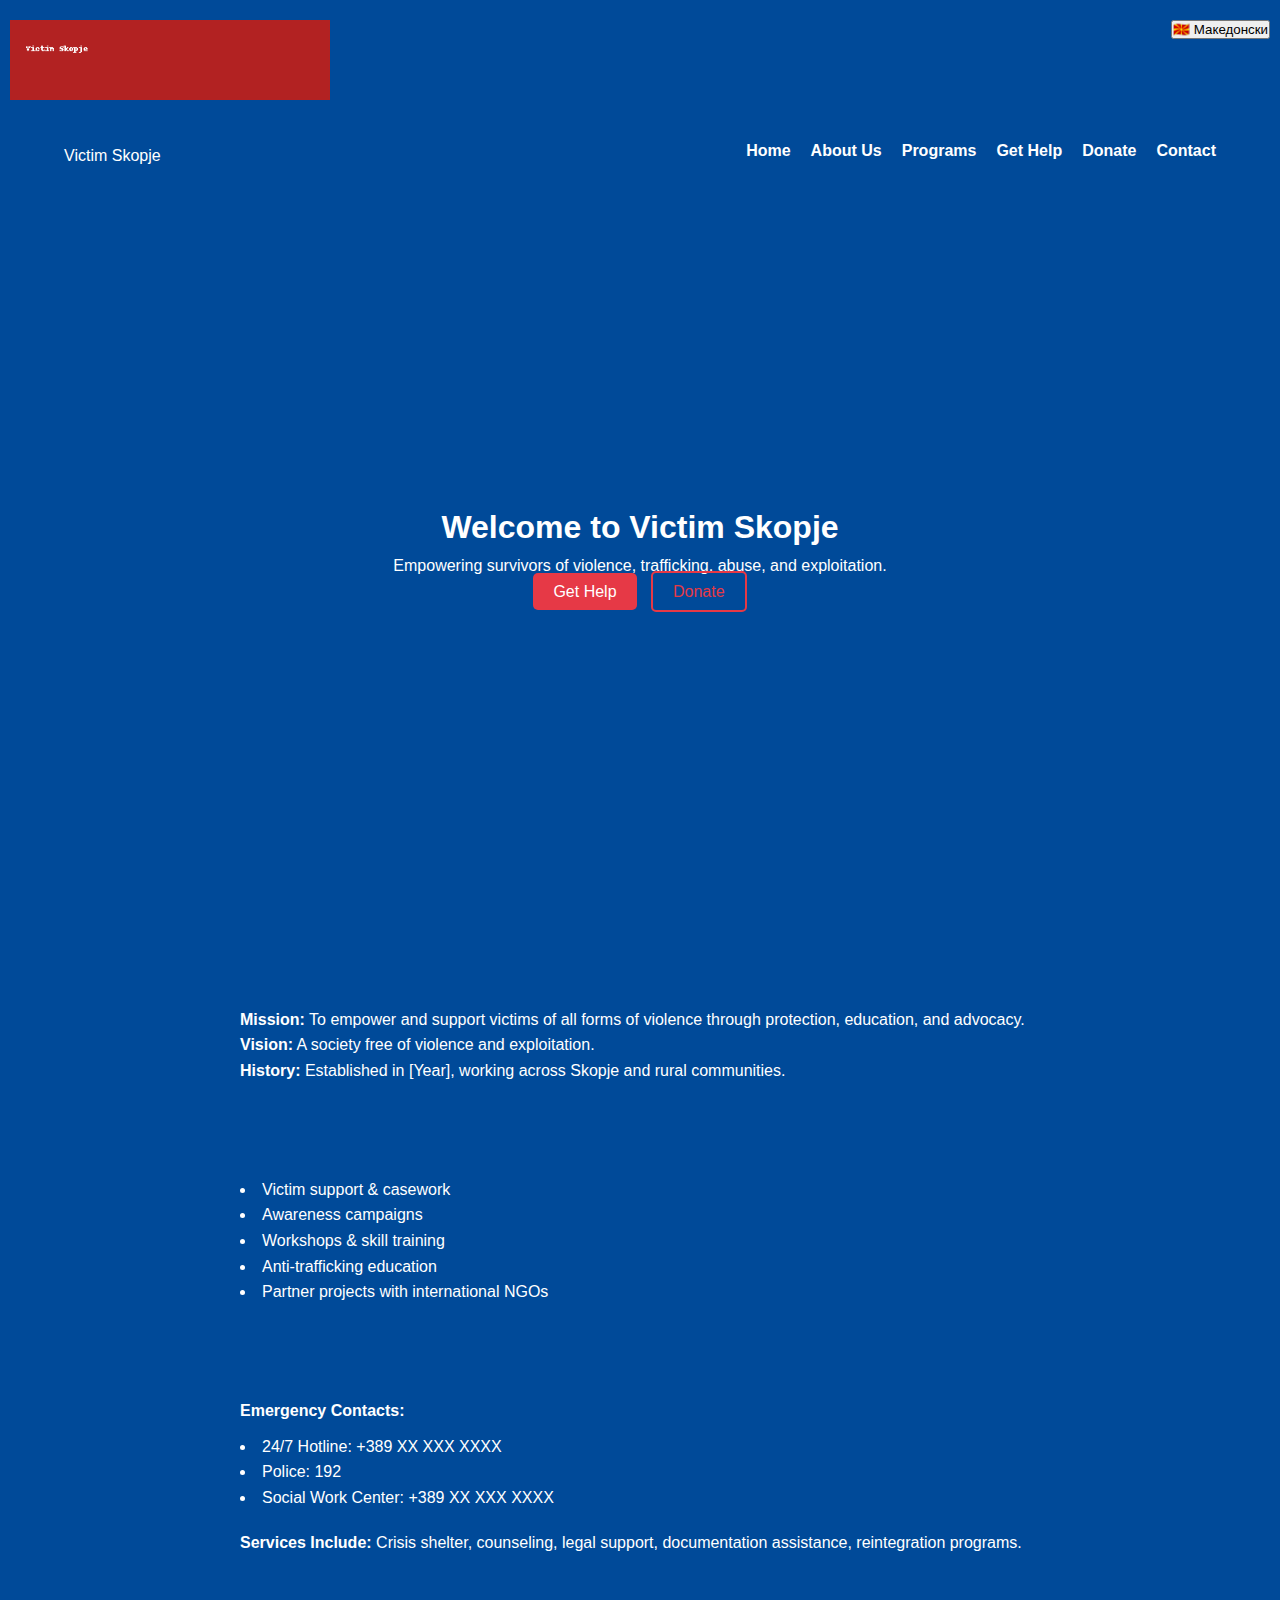
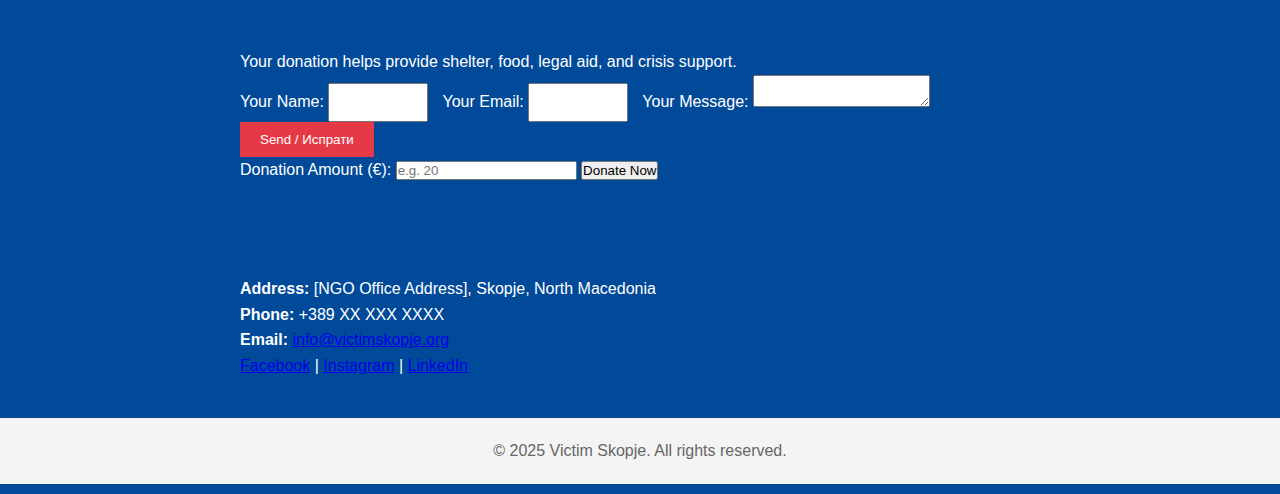
<file: index.html>
<!DOCTYPE html>
<html lang="en">
<head>
  <meta charset="UTF-8" />
  <meta name="viewport" content="width=device-width, initial-scale=1" />
  <title>Victim Skopje</title>
  <link rel="stylesheet" href="css/style.css" />

  <link rel="icon" href="logo.png" type="image/png" />
  <style>[lang="mk"] { display: none; }</style>
</head>


<body>
  <header>
    <img src="logo.png" alt="Victim Skopje Logo" style="height: 80px; margin: 10px;">
    <button id="lang-toggle" style="float: right; margin: 10px;">🇲🇰 Македонски</button>

  <header>
    <nav>
      <div class="logo">Victim Skopje</div>
      <ul class="nav-links">
        <li><a href="#home">Home</a></li>
        <li><a href="#about">About Us</a></li>
        <li><a href="#programs">Programs</a></li>
        <li><a href="#help">Get Help</a></li>
        <li><a href="#donate">Donate</a></li>
        <li><a href="#contact">Contact</a></li>
      </ul>
      <div class="burger"><div></div><div></div><div></div></div>
    </nav>
  </header>

  <section id="home">
    <div class="hero">
      <h1 lang="en">Welcome to Victim Skopje</h1>
<h1 lang="mk">Добредојдовте во Victim Skopje</h1>
      <p lang="en">Empowering survivors of violence, trafficking, abuse, and exploitation.</p>
<p lang="mk">Поддршка за жртви на насилство, трговија со луѓе и злоупотреба.</p>
      <div class="cta-buttons">
        <a href="#help" class="btn">Get Help</a>
        <a href="#donate" class="btn-outline">Donate</a>
      </div>
    </div>
  </section>

  <section id="about" class="container">
    <h2>About Us</h2>
    <p><strong>Mission:</strong> To empower and support victims of all forms of violence through protection, education, and advocacy.</p>
    <p><strong>Vision:</strong> A society free of violence and exploitation.</p>
    <p><strong>History:</strong> Established in [Year], working across Skopje and rural communities.</p>
  </section>

  <section id="programs" class="container">
    <h2>Programs</h2>
    <ul>
      <li>Victim support & casework</li>
      <li>Awareness campaigns</li>
      <li>Workshops & skill training</li>
      <li>Anti-trafficking education</li>
      <li>Partner projects with international NGOs</li>
    </ul>
  </section>

  <section id="help" class="container">
    <h2>Get Help</h2>
    <p><strong>Emergency Contacts:</strong></p>
    <ul>
      <li>24/7 Hotline: +389 XX XXX XXXX</li>
      <li>Police: 192</li>
      <li>Social Work Center: +389 XX XXX XXXX</li>
    </ul>
    <p><strong>Services Include:</strong> Crisis shelter, counseling, legal support, documentation assistance, reintegration programs.</p>
  </section>

  <section id="donate" class="container">
    <h2>Donate</h2>
    <p>Your donation helps provide shelter, food, legal aid, and crisis support.</p>
    
<form id="contact-form" action="https://formspree.io/f/mgegrjvo" method="POST">
  <label lang="en">Your Name:</label>
  <label lang="mk">Вашето име:</label>
  <input type="text" name="name" required>
  <label lang="en">Your Email:</label>
  <label lang="mk">Вашиот емаил:</label>
  <input type="email" name="email" required>
  <label lang="en">Your Message:</label>
  <label lang="mk">Вашата порака:</label>
  <textarea name="message" required></textarea>
  <button type="submit">Send / Испрати</button>
</form>

      <label>Donation Amount (€):</label>
      <input type="number" min="1" placeholder="e.g. 20" required />
      <button type="submit">Donate Now</button>
    </form>
  </section>

  <section id="contact" class="container">
    <h2>Contact Us</h2>
    <p><strong>Address:</strong> [NGO Office Address], Skopje, North Macedonia</p>
    <p><strong>Phone:</strong> +389 XX XXX XXXX</p>
    <p><strong>Email:</strong> <a href="mailto:info@victimskopje.org">info@victimskopje.org</a></p>
    <div class="social">
      <a href="#" target="_blank">Facebook</a> |
      <a href="#" target="_blank">Instagram</a> |
      <a href="#" target="_blank">LinkedIn</a>
    </div>
  </section>

  <footer>
    &copy; 2025 Victim Skopje. All rights reserved.
  </footer>

  <script src="js/main.js"></script>
</body>
</html>
</file>
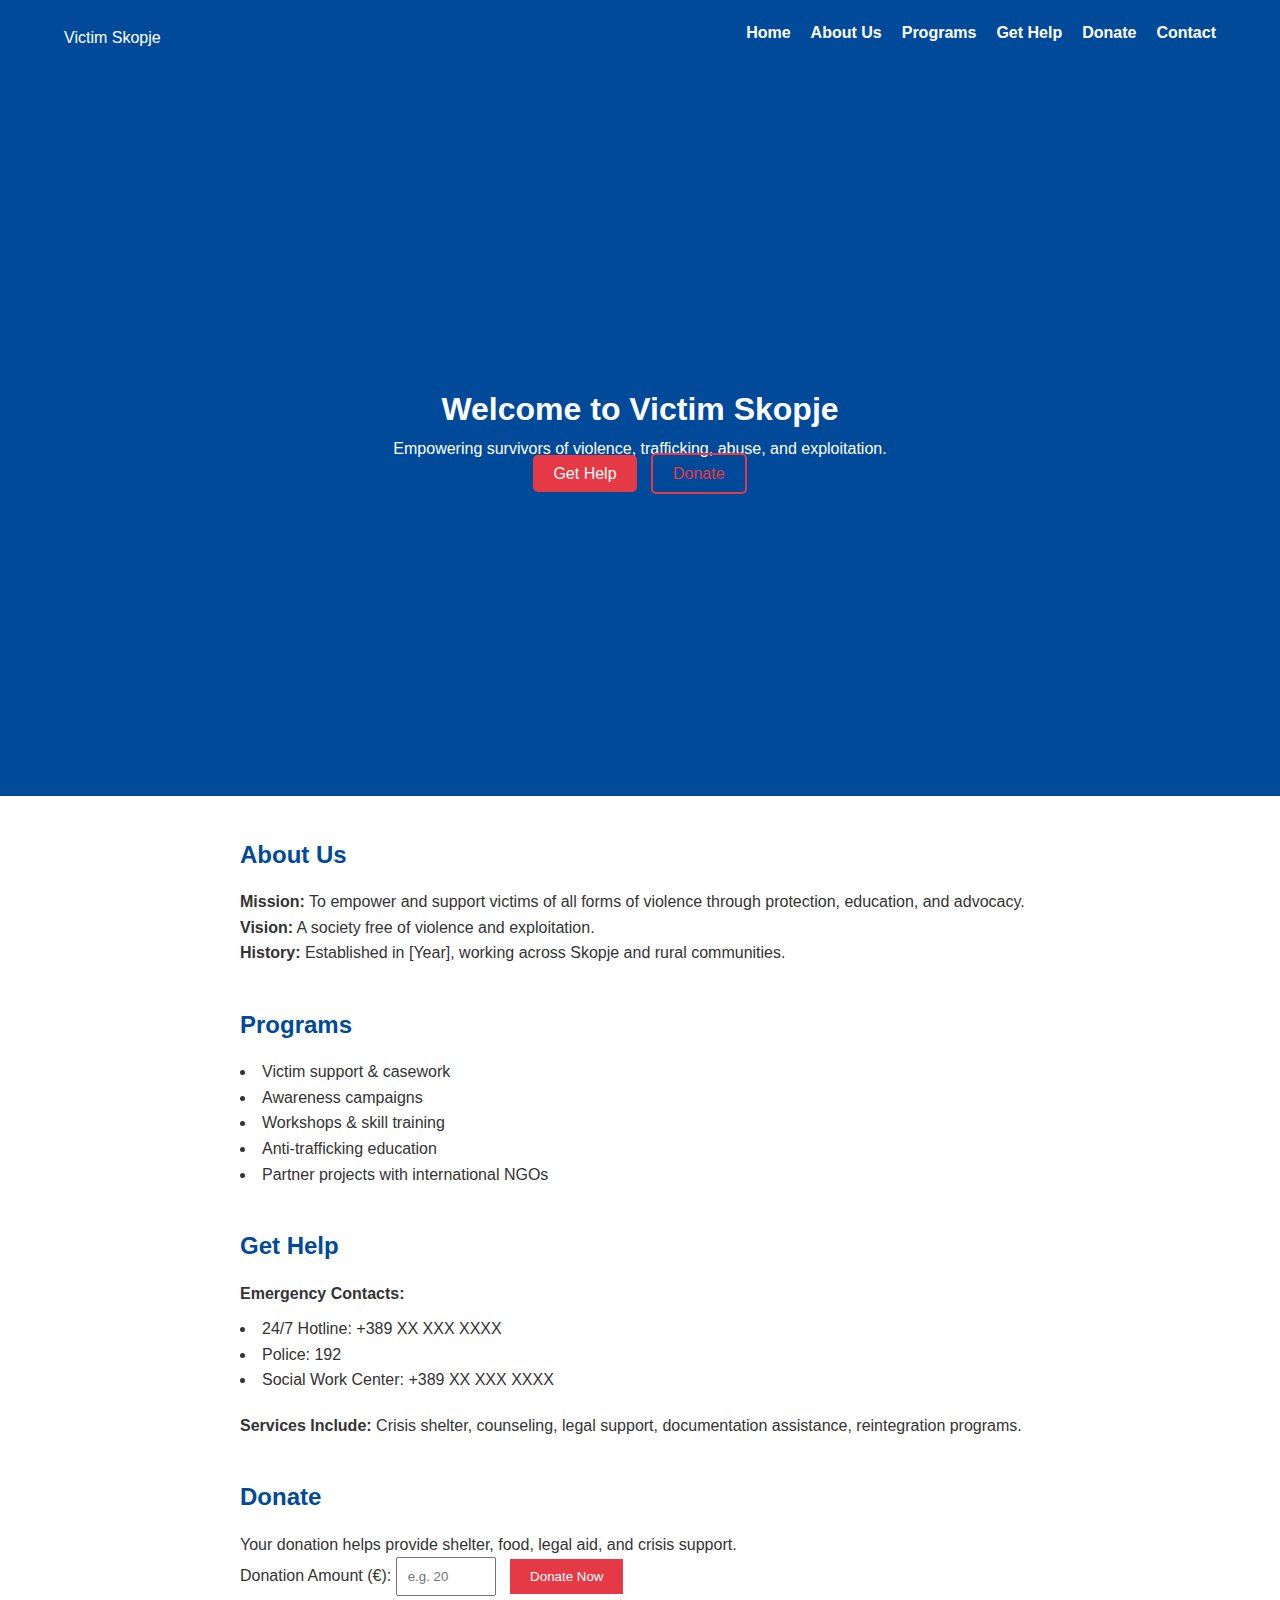
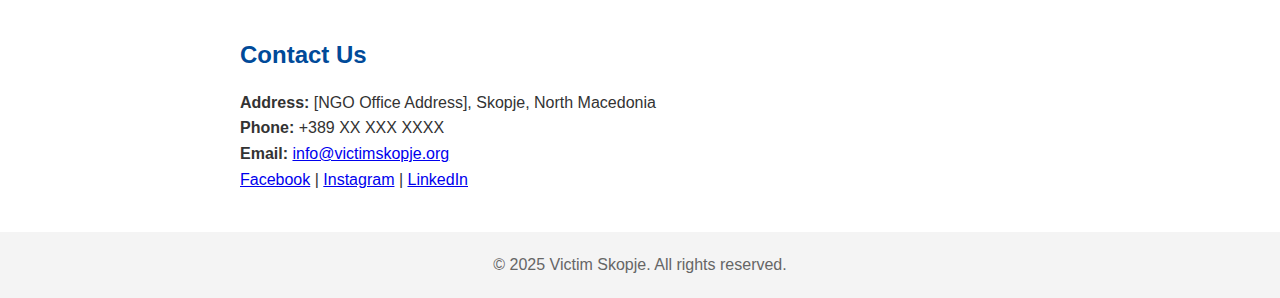
<file: victim-skopje-website/index.html>
<!DOCTYPE html>
<html lang="en">
<head>
  <meta charset="UTF-8" />
  <meta name="viewport" content="width=device-width, initial-scale=1" />
  <title>Victim Skopje</title>
  <link rel="stylesheet" href="css/style.css" />
</head>
<body>
  <header>
    <nav>
      <div class="logo">Victim Skopje</div>
      <ul class="nav-links">
        <li><a href="#home">Home</a></li>
        <li><a href="#about">About Us</a></li>
        <li><a href="#programs">Programs</a></li>
        <li><a href="#help">Get Help</a></li>
        <li><a href="#donate">Donate</a></li>
        <li><a href="#contact">Contact</a></li>
      </ul>
      <div class="burger"><div></div><div></div><div></div></div>
    </nav>
  </header>

  <section id="home">
    <div class="hero">
      <h1>Welcome to Victim Skopje</h1>
      <p>Empowering survivors of violence, trafficking, abuse, and exploitation.</p>
      <div class="cta-buttons">
        <a href="#help" class="btn">Get Help</a>
        <a href="#donate" class="btn-outline">Donate</a>
      </div>
    </div>
  </section>

  <section id="about" class="container">
    <h2>About Us</h2>
    <p><strong>Mission:</strong> To empower and support victims of all forms of violence through protection, education, and advocacy.</p>
    <p><strong>Vision:</strong> A society free of violence and exploitation.</p>
    <p><strong>History:</strong> Established in [Year], working across Skopje and rural communities.</p>
  </section>

  <section id="programs" class="container">
    <h2>Programs</h2>
    <ul>
      <li>Victim support & casework</li>
      <li>Awareness campaigns</li>
      <li>Workshops & skill training</li>
      <li>Anti-trafficking education</li>
      <li>Partner projects with international NGOs</li>
    </ul>
  </section>

  <section id="help" class="container">
    <h2>Get Help</h2>
    <p><strong>Emergency Contacts:</strong></p>
    <ul>
      <li>24/7 Hotline: +389 XX XXX XXXX</li>
      <li>Police: 192</li>
      <li>Social Work Center: +389 XX XXX XXXX</li>
    </ul>
    <p><strong>Services Include:</strong> Crisis shelter, counseling, legal support, documentation assistance, reintegration programs.</p>
  </section>

  <section id="donate" class="container">
    <h2>Donate</h2>
    <p>Your donation helps provide shelter, food, legal aid, and crisis support.</p>
    <form id="donation-form">
      <label>Donation Amount (€):</label>
      <input type="number" min="1" placeholder="e.g. 20" required />
      <button type="submit">Donate Now</button>
    </form>
  </section>

  <section id="contact" class="container">
    <h2>Contact Us</h2>
    <p><strong>Address:</strong> [NGO Office Address], Skopje, North Macedonia</p>
    <p><strong>Phone:</strong> +389 XX XXX XXXX</p>
    <p><strong>Email:</strong> <a href="mailto:info@victimskopje.org">info@victimskopje.org</a></p>
    <div class="social">
      <a href="#" target="_blank">Facebook</a> |
      <a href="#" target="_blank">Instagram</a> |
      <a href="#" target="_blank">LinkedIn</a>
    </div>
  </section>

  <footer>
    &copy; 2025 Victim Skopje. All rights reserved.
  </footer>

  <script src="js/main.js"></script>
</body>
</html>
</file>
<file: css/style.css>
* { margin:0; padding:0; box-sizing:border-box; }
body { font-family: Arial, sans-serif; line-height: 1.6; color: #333; }
header { background: #004a99; color: #fff; padding: 10px 0; position: sticky; top:0; z-index: 100; }
nav { display: flex; justify-content: space-between; align-items: center; width:90%; margin:auto; }
.nav-links { list-style: none; display: flex; }
.nav-links li { margin-left:20px; }
.nav-links a { color:#fff; text-decoration: none; font-weight: bold; }
.burger { display:none; cursor: pointer; flex-direction: column; }
.burger div { width:25px; height:3px; background:#fff; margin:4px; }
.hero { height:80vh; background:#004a99; display:flex; flex-direction:column; justify-content:center; align-items:center; text-align:center; color:#fff; }
.btn, .btn-outline { padding: 10px 20px; margin:5px; border:none; border-radius:5px; cursor:pointer; font-size:1rem; }
.btn { background:#e63946; color:#fff; text-decoration:none; }
.btn-outline { background:none; color:#e63946; border:2px solid #e63946; text-decoration:none; }
.container { width:90%; max-width:800px; margin:40px auto; }
h2 { margin-bottom:15px; color:#004a99; }
ul { list-style: disc inside; margin:10px 0 20px; }
form input { padding:10px; width:100px; margin-right:10px; }
form button { padding:10px 20px; background:#e63946; color:#fff; border:none; cursor:pointer; }
footer { text-align:center; padding:20px 0; background:#f4f4f4; color:#666; margin-top:40px; }
@media(max-width:768px) {
  .nav-links { display:none; position:absolute; background:#004a99; height:100vh; top:0; right:0; flex-direction:column; align-items:center; width:200px; padding-top:60px; }
  .nav-links li { margin:20px 0; }
  .burger { display:flex; }
  .nav-active { transform: translateX(0); }
}
.nav-links.nav-active { transform: translateX(0); }
</file>
<file: victim-skopje-website/css/style.css>
* { margin:0; padding:0; box-sizing:border-box; }
body { font-family: Arial, sans-serif; line-height: 1.6; color: #333; }
header { background: #004a99; color: #fff; padding: 10px 0; position: sticky; top:0; z-index: 100; }
nav { display: flex; justify-content: space-between; align-items: center; width:90%; margin:auto; }
.nav-links { list-style: none; display: flex; }
.nav-links li { margin-left:20px; }
.nav-links a { color:#fff; text-decoration: none; font-weight: bold; }
.burger { display:none; cursor: pointer; flex-direction: column; }
.burger div { width:25px; height:3px; background:#fff; margin:4px; }
.hero { height:80vh; background:#004a99; display:flex; flex-direction:column; justify-content:center; align-items:center; text-align:center; color:#fff; }
.btn, .btn-outline { padding: 10px 20px; margin:5px; border:none; border-radius:5px; cursor:pointer; font-size:1rem; }
.btn { background:#e63946; color:#fff; text-decoration:none; }
.btn-outline { background:none; color:#e63946; border:2px solid #e63946; text-decoration:none; }
.container { width:90%; max-width:800px; margin:40px auto; }
h2 { margin-bottom:15px; color:#004a99; }
ul { list-style: disc inside; margin:10px 0 20px; }
form input { padding:10px; width:100px; margin-right:10px; }
form button { padding:10px 20px; background:#e63946; color:#fff; border:none; cursor:pointer; }
footer { text-align:center; padding:20px 0; background:#f4f4f4; color:#666; margin-top:40px; }
@media(max-width:768px) {
  .nav-links { display:none; position:absolute; background:#004a99; height:100vh; top:0; right:0; flex-direction:column; align-items:center; width:200px; padding-top:60px; }
  .nav-links li { margin:20px 0; }
  .burger { display:flex; }
  .nav-active { transform: translateX(0); }
}
.nav-links.nav-active { transform: translateX(0); }
</file>
